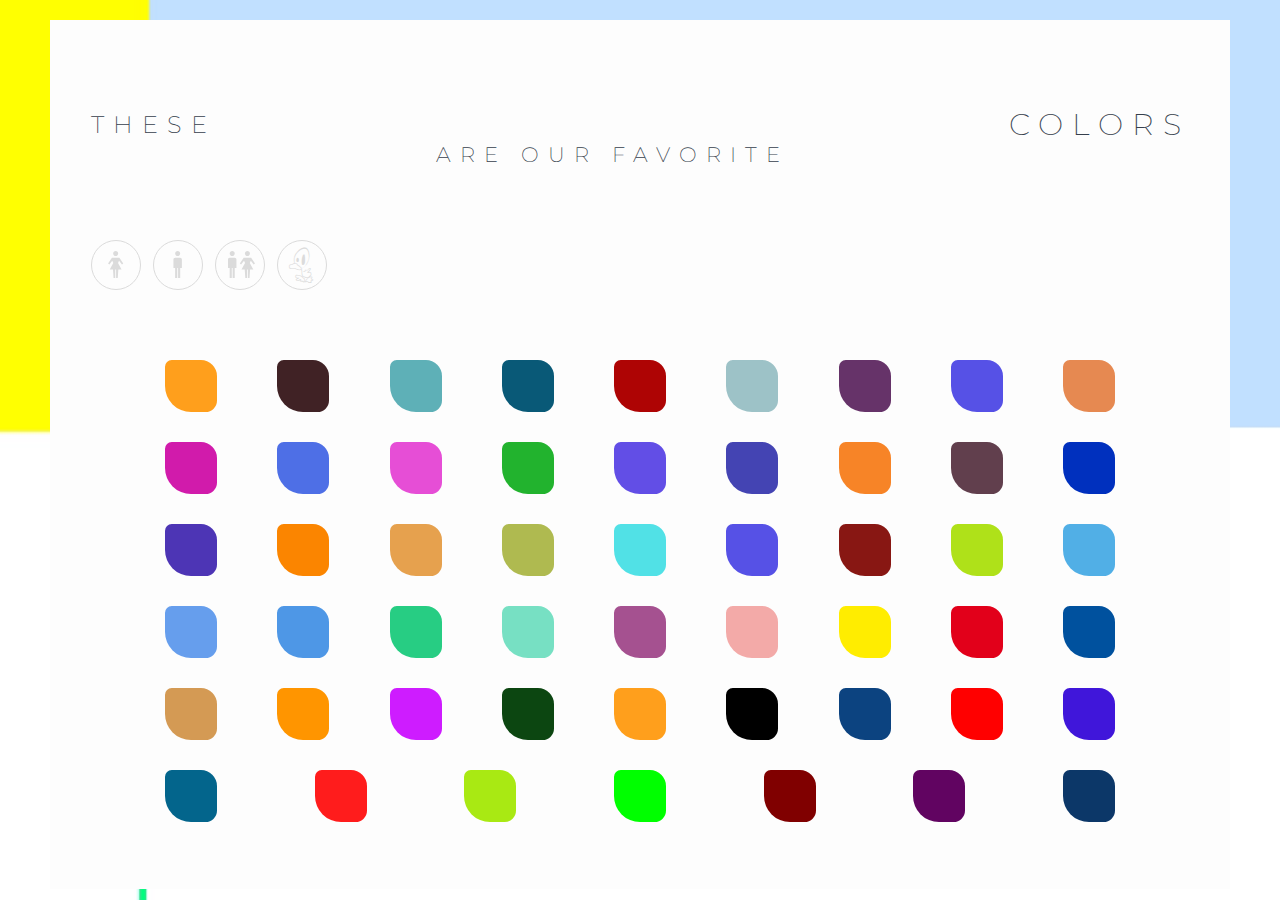
<file: index.html>
<!DOCTYPE html>
<html lang="en">
  <head>
    <meta charset="UTF-8" />
    <meta http-equiv="X-UA-Compatible" content="IE=edge" />
    <meta name="viewport" content="width=device-width, initial-scale=1.0" />
    <meta name="description" content="These are our favorite colors." />
    <title>Kleurboek</title>
    <link rel="stylesheet" href="./css/fontello.css" type="text/css" />
    <link rel="stylesheet" href="./icons/style.css" type="text/css" />
    <link rel="stylesheet" href="./css/index.css" type="text/css" />
    <link
      rel="shortcut icon"
      href="./images/favicon-heart-yellow.png"
      type="image/x-icon"
    />
    <script type="text/javascript" src="./js/index.js"></script>
  </head>
  <body>
    <div id="container">
      <header>
        <span>these</span><br />are our favorite<br /><span>colors</span>
      </header>
      <nav>
        <a href="#/" id="pink-button">
          <p>
            <svg class="icon icon-woman">
              <use xlink:href="./icons/symbol-defs.svg#icon-woman"></use>
            </svg>
            <span class="tooltip">the girls</span>
          </p>
        </a>
        <a href="#/" id="blue-button">
          <p>
            <svg class="icon icon-man">
              <use xlink:href="./icons/symbol-defs.svg#icon-man"></use>
            </svg>
            <span class="tooltip">the boys</span>
          </p>
        </a>
        <a href="#/" id="yellow-button">
          <p>
            <svg class="icon icon-man">
              <use xlink:href="./icons/symbol-defs.svg#icon-man-woman"></use>
            </svg>
            <span class="tooltip">boys and girls</span>
          </p>
        </a>
        <a href="#/" id="green-button">
          <p>
            <span class="icon-eendje-dun"></span>
            <span class="tooltip">the kids</span>
          </p>
        </a>
      </nav>
      <main>
        <!-- ************* 👇 COPY THIS CODEBLOCK 🌈 ************* -->
        <a class="codeblock female" href="#">
          <div class="colorblock" style="background-color: #ff9f1c;">
            <span class="tooltip">Greet #ff9f1c</span>
          </div>
        </a>
        <!-- ************* 👆 ******************* 🌈 ************* -->
        <a class="codeblock male" href="#">
          <div class="colorblock" style="background-color: #402225;">
            <span class="tooltip">Patrick #402225</span>
          </div>
        </a>
        <a class="codeblock female" href="#">
          <div class="colorblock" style="background-color: #5eb0b7;">
            <span class="tooltip">Daniëlle #5eb0b7</span>
          </div>
        </a>
        <a class="codeblock male" href="#">
          <div class="colorblock" style="background-color: #095977;">
            <span class="tooltip">Arno #095977</span>
          </div>
        </a>
        <a class="codeblock male" href="#">
          <div class="colorblock" style="background-color: #ae0404;">
            <span class="tooltip">Wouter #ae0404</span>
          </div>
        </a>
        <a class="codeblock female" href="#">
          <div class="colorblock" style="background-color: #9dc2c7;">
            <span class="tooltip">Ann #9dc2c7</span>
          </div>
        </a>
        <a class="codeblock female" href="#">
          <div class="colorblock" style="background-color: #663369;">
            <span class="tooltip">Sonia #663369</span>
          </div>
        </a>
        <a class="codeblock female" href="#">
          <div class="colorblock" style="background-color: #5651e6;">
            <span class="tooltip">Monique #5651e6</span>
          </div>
        </a>
        <a class="codeblock male" href="#">
          <div class="colorblock" style="background-color: #e68951;">
            <span class="tooltip">Willy #e68951</span>
          </div>
        </a>
        <a class="codeblock female" href="#">
          <div class="colorblock" style="background-color: #d11bab;">
            <span class="tooltip">Leen #d11bab</span>
          </div>
        </a>
        <a class="codeblock female" href="#">
          <div class="colorblock" style="background-color: #4e6fe6;">
            <span class="tooltip">Liliane #4e6fe6</span>
          </div>
        </a>
        <a class="codeblock male" href="#">
          <div class="colorblock" style="background-color: #e64ed6;">
            <span class="tooltip">Guy #e64ed6</span>
          </div>
        </a>
        <a class="codeblock male" href="#">
          <div class="colorblock" style="background-color: #22b32e;">
            <span class="tooltip">Walter #22b32e</span>
          </div>
        </a>
        <a class="codeblock female" href="#">
          <div class="colorblock" style="background-color: #624ee6;">
            <span class="tooltip">Lila #624ee6</span>
          </div>
        </a>
        <a class="codeblock male" href="#">
          <div class="colorblock" style="background-color: #4444b3;">
            <span class="tooltip">Rik #4444b3</span>
          </div>
        </a>
        <a class="codeblock female" href="#">
          <div class="colorblock" style="background-color: #f78427;">
            <span class="tooltip">Jet #f78427</span>
          </div>
        </a>
        <a class="codeblock male" href="#">
          <div class="colorblock" style="background-color: #613f4d;">
            <span class="tooltip">Koen #613f4d</span>
          </div>
        </a>
        <a class="codeblock female" href="#">
          <div class="colorblock" style="background-color: #0030be;">
            <span class="tooltip">Tina #0030be</span>
          </div>
        </a>
        <a class="codeblock male" href="#">
          <div class="colorblock" style="background-color: #4d35b5;">
            <span class="tooltip">Guus #4d35b5</span>
          </div>
        </a>
        <a class="codeblock female" href="#">
          <div class="colorblock" style="background-color: #fb8500;">
            <span class="tooltip">Brigitte #fb8500</span>
          </div>
        </a>
        <a class="codeblock child" href="#">
          <div class="colorblock" style="background-color: #e6a14e;">
            <span class="tooltip">Louis #e6a14e</span>
          </div>
        </a>
        <a class="codeblock child" href="#">
          <div class="colorblock" style="background-color: #afba50;">
            <span class="tooltip">Benjamin #afba50</span>
          </div>
        </a>
        <a class="codeblock child" href="#">
          <div class="colorblock" style="background-color: #51e1e6;">
            <span class="tooltip">Baptist #51e1e6</span>
          </div>
        </a>
        <a class="codeblock male" href="#">
          <div class="colorblock" style="background-color: #5651e6;">
            <span class="tooltip">Gregory #5651e6</span>
          </div>
        </a>
        <a class="codeblock female" href="#">
          <div class="colorblock" style="background-color: #881713;">
            <span class="tooltip">Christine #881713</span>
          </div>
        </a>
        <a class="codeblock female" href="#">
          <div class="colorblock" style="background-color: #afe119;">
            <span class="tooltip">Jacqueline #afe119</span>
          </div>
        </a>
        <a class="codeblock male" href="#">
          <div class="colorblock" style="background-color: #51afe6;">
            <span class="tooltip">Philippe #51afe6</span>
          </div>
        </a>
        <a class="codeblock female" href="#">
          <div class="colorblock" style="background-color: #669eed;">
            <span class="tooltip">Dominique #669eed</span>
          </div>
        </a>
        <a class="codeblock male" href="#">
          <div class="colorblock" style="background-color: #4e97e6;">
            <span class="tooltip">Gilles #4e97e6</span>
          </div>
        </a>
        <a class="codeblock child" href="#">
          <div class="colorblock" style="background-color: #27cd83;">
            <span class="tooltip">Julien #27cd83</span>
          </div>
        </a>
        <a class="codeblock female" href="#">
          <div class="colorblock" style="background-color: #77e0c3;">
            <span class="tooltip">Valérie #77e0c3</span>
          </div>
        </a>
        <a class="codeblock child" href="#">
          <div class="colorblock" style="background-color: #a55190;">
            <span class="tooltip">Céline #a55190</span>
          </div>
        </a>
        <a class="codeblock female" href="#">
          <div class="colorblock" style="background-color: #f3aaa8;">
            <span class="tooltip">Sabine #f3aaa8</span>
          </div>
        </a>
        <a class="codeblock child" href="#">
          <div class="colorblock" style="background-color: #ffed00;">
            <span class="tooltip">Olivia #ffed00</span>
          </div>
        </a>
        <a class="codeblock child" href="#">
          <div class="colorblock" style="background-color: #e2001a;">
            <span class="tooltip">Arthur #e2001a</span>
          </div>
        </a>
        <a class="codeblock male" href="#">
          <div class="colorblock" style="background-color: #00519e;">
            <span class="tooltip">Younes #00519e</span>
          </div>
        </a>
        <a class="codeblock female" href="#">
          <div class="colorblock" style="background-color: #d49a54;">
            <span class="tooltip">Peggy #d49a54</span>
          </div>
        </a>
        <a class="codeblock male" href="#">
          <div class="colorblock" style="background-color: #ff9500;">
            <span class="tooltip">David #ff9500</span>
          </div>
        </a>
        <a class="codeblock male" href="#">
          <div class="colorblock" style="background-color: #ce1cff;">
            <span class="tooltip">Jorne #ce1cff</span>
          </div>
        </a>
        <a class="codeblock male" href="#">
          <div class="colorblock" style="background-color: #0c4611">
            <span class="tooltip">Kevin #0c4611</span>
          </div>
        </a>
        <a class="codeblock male" href="#">
          <div class="colorblock" style="background-color: #ff9f1c">
            <span class="tooltip">Thomas #ff9f1c</span>
          </div>
        </a>
        <a class="codeblock male" href="#">
          <div class="colorblock" style="background-color: #000000">
            <span class="tooltip">Yannick #000000</span>
          </div>
        </a>       
        <a class="codeblock male" href="#">
          <div class="colorblock" style="background-color: #0c4380">
            <span class="tooltip">Michiel #0c4380</span>
          </div>
        </a>
        <a class="codeblock male" href="#">
          <div class="colorblock" style="background-color: #ff0000">
            <span class="tooltip">Patrick #ff0000</span>
          </div>
        </a>
        <a class="codeblock male" href="#">
          <div class="colorblock" style="background-color: #4016da">
            <span class="tooltip">Bjorn #4016da</span>
          </div>
        </a>
        <a class="codeblock male" href="#">
          <div class="colorblock" style="background-color: #03658c">
            <span class="tooltip">JonasvD #03658c</span>
          </div>
        <a class="codeblock male" href="#">
          <div class="colorblock" style="background-color: #ff1c1c">
            <span class="tooltip">Cyril #ff1c1c</span>
          </div>
        </a>
        <a class="codeblock male" href="#">
          <div class="colorblock" style="background-color: #a9e913">
            <span class="tooltip">Joachim #a9e913</span>
          </div>
        </a>
        <a class="codeblock male" href="#">
          <div class="colorblock" style="background-color: #00ff00">
            <span class="tooltip">Obed #00ff00</span>
          </div>
        </a>
        <a class="codeblock female" href="#">
          <div class="colorblock" style="background-color: #800000">
            <span class="tooltip">Kirsten #800000</span>
          </div>
        </a>
        <a class="codeblock male" href="#">
          <div class="colorblock" style="background-color: #610461">
            <span class="tooltip">Matthias C #610461</span>
          </div>
        </a>
        <a class="codeblock male" href="#">
          <div class="colorblock" style="background-color: #0c3768;">
            <span class="tooltip">Joris #0c3768</span>
          </div>
        </a>
      </main>
    </div>
    <script defer src="./icons/svgxuse.js"></script>
  </body>
</html>
</file>
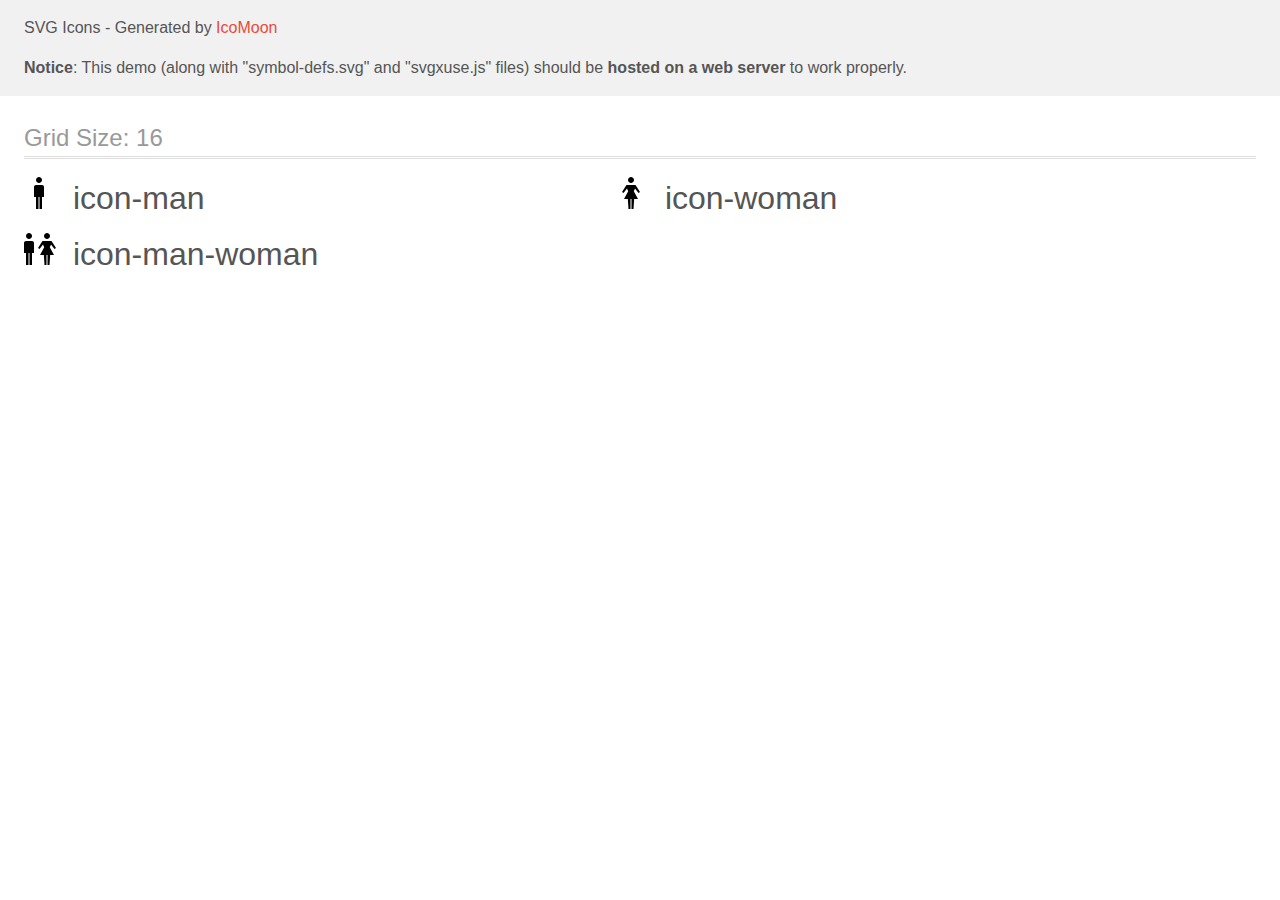
<file: icons/demo-external-svg.html>
<!doctype html>
<html>
<head>
    <title>IcoMoon - SVG Icons</title>
    <meta charset="utf-8">
    <meta name="viewport" content="width=device-width, initial-scale=1">
    <link rel="stylesheet" href="demo-files/demo.css">
    <link rel="stylesheet" href="style.css">
</head>
<body>
<header class="bgc1 clearfix">
<div class="mhl">
    <p>SVG Icons - Generated by <a href="https://icomoon.io/app">IcoMoon</a></p><p><strong>Notice</strong>: This demo (along with "symbol-defs.svg" and "svgxuse.js" files) should be <b>hosted on a web server</b> to work properly.</p>
</div>
</header>
    <div class="clearfix mhl ptl">
        <h1 class="mvm mtn fgc1">Grid Size: 16</h1>
        <div class="glyph fs1">
            <div class="clearfix pbs">
                <svg class="icon icon-man"><use xlink:href="symbol-defs.svg#icon-man"></use></svg><span class="name"> icon-man</span>
            </div>
        </div>
        <div class="glyph fs1">
            <div class="clearfix pbs">
                <svg class="icon icon-woman"><use xlink:href="symbol-defs.svg#icon-woman"></use></svg><span class="name"> icon-woman</span>
            </div>
        </div>
        <div class="glyph fs1">
            <div class="clearfix pbs">
                <svg class="icon icon-man-woman"><use xlink:href="symbol-defs.svg#icon-man-woman"></use></svg><span class="name"> icon-man-woman</span>
            </div>
        </div>
  </div>
<script defer src="svgxuse.js"></script>
</body>
</html>
</file>
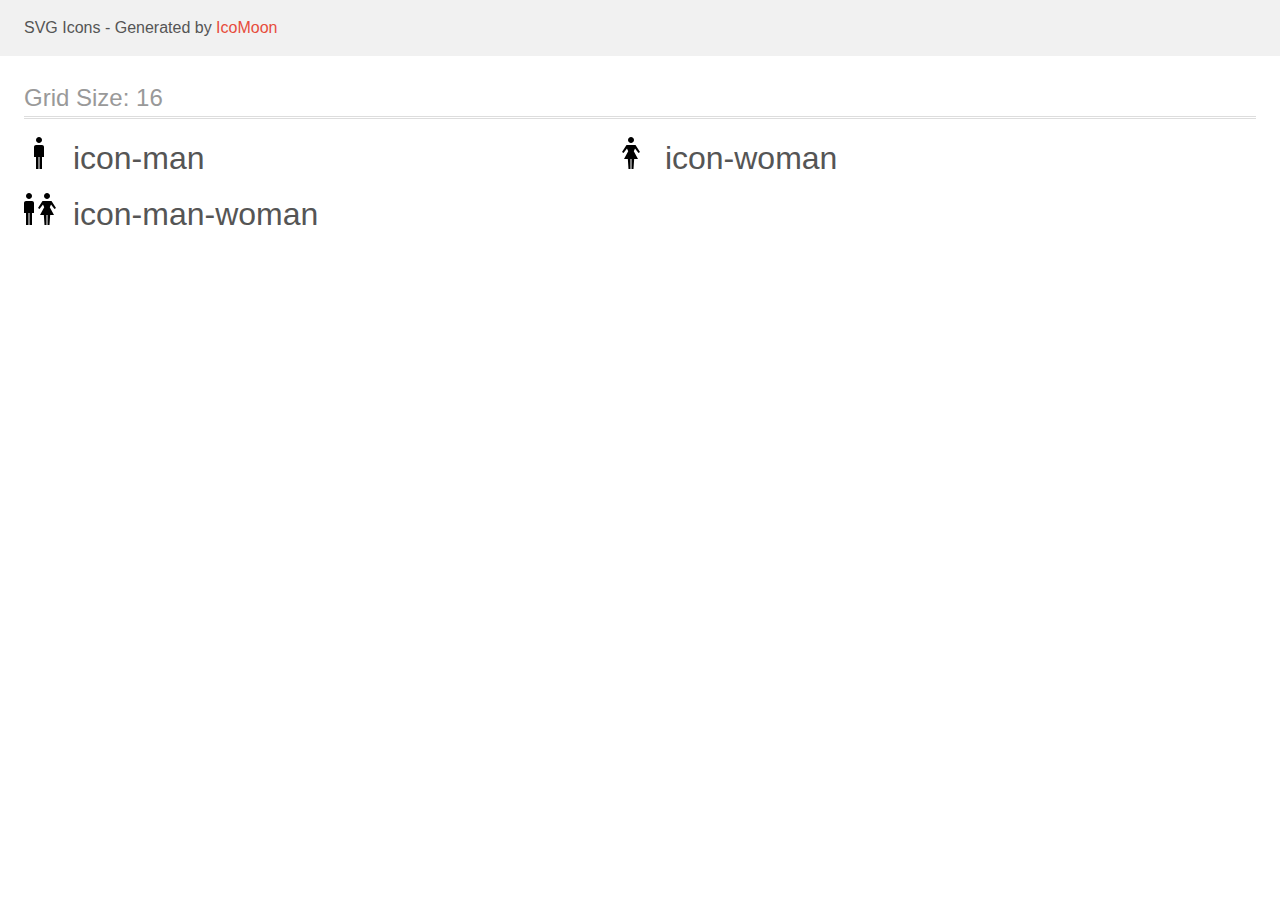
<file: icons/demo.html>
<!doctype html>
<html>
<head>
    <title>IcoMoon - SVG Icons</title>
    <meta charset="utf-8">
    <meta name="viewport" content="width=device-width, initial-scale=1">
    <link rel="stylesheet" href="demo-files/demo.css">
    <link rel="stylesheet" href="style.css">
</head>
<body>
<svg aria-hidden="true" style="position: absolute; width: 0; height: 0; overflow: hidden;" version="1.1" xmlns="http://www.w3.org/2000/svg" xmlns:xlink="http://www.w3.org/1999/xlink">
<defs>
<symbol id="icon-man" viewBox="0 0 32 32">
<path d="M18 3c0 1.657-1.343 3-3 3s-3-1.343-3-3c0-1.657 1.343-3 3-3s3 1.343 3 3z"></path>
<path d="M18 8h-6c-1.105 0-2 0.895-2 2v10h2v12h2.5v-12h1v12h2.5v-12h2v-10c0-1.105-0.895-2-2-2z"></path>
</symbol>
<symbol id="icon-woman" viewBox="0 0 32 32">
<path d="M18 3c0 1.657-1.343 3-3 3s-3-1.343-3-3c0-1.657 1.343-3 3-3s3 1.343 3 3z"></path>
<path d="M22.469 16l1.531-1.109-4.165-6.441c-0.185-0.281-0.499-0.45-0.835-0.45h-8c-0.336 0-0.65 0.169-0.835 0.45l-4.165 6.441 1.531 1.109 3.458-4.487 1.202 2.804-4.191 7.683h3.833l0.667 10h2v-10h1v10h2l0.667-10h3.833l-4.191-7.683 1.202-2.804 3.458 4.487z"></path>
</symbol>
<symbol id="icon-man-woman" viewBox="0 0 32 32">
<path d="M8 3c0 1.657-1.343 3-3 3s-3-1.343-3-3c0-1.657 1.343-3 3-3s3 1.343 3 3z"></path>
<path d="M26 3c0 1.657-1.343 3-3 3s-3-1.343-3-3c0-1.657 1.343-3 3-3s3 1.343 3 3z"></path>
<path d="M8 8h-6c-1.105 0-2 0.895-2 2v10h2v12h2.5v-12h1v12h2.5v-12h2v-10c0-1.105-0.895-2-2-2z"></path>
<path d="M30.469 16l1.531-1.109-4.165-6.441c-0.185-0.281-0.499-0.45-0.835-0.45h-8c-0.336 0-0.65 0.169-0.835 0.45l-4.165 6.441 1.531 1.109 3.458-4.487 1.202 2.804-4.191 7.683h3.833l0.667 10h2v-10h1v10h2l0.667-10h3.833l-4.191-7.683 1.202-2.804 3.458 4.487z"></path>
</symbol>
</defs>
</svg>

<header class="bgc1 clearfix">
<div class="mhl">
    <p>SVG Icons - Generated by <a href="https://icomoon.io/app">IcoMoon</a></p>
</div>
</header>
    <div class="clearfix mhl ptl">
        <h1 class="mvm mtn fgc1">Grid Size: 16</h1>
        <div class="glyph fs1">
            <div class="clearfix pbs">
                <svg class="icon icon-man"><use xlink:href="#icon-man"></use></svg><span class="name"> icon-man</span>
            </div>
        </div>
        <div class="glyph fs1">
            <div class="clearfix pbs">
                <svg class="icon icon-woman"><use xlink:href="#icon-woman"></use></svg><span class="name"> icon-woman</span>
            </div>
        </div>
        <div class="glyph fs1">
            <div class="clearfix pbs">
                <svg class="icon icon-man-woman"><use xlink:href="#icon-man-woman"></use></svg><span class="name"> icon-man-woman</span>
            </div>
        </div>
  </div>
<script defer src="svgxuse.js"></script>
</body>
</html>
</file>
<file: css/fontello.css>
@font-face {
  font-family: "fontello";
  src: url("../font/fontello.eot?12572175");
  src: url("../font/fontello.eot?12572175#iefix") format("embedded-opentype"),
    url("../font/fontello.woff2?12572175") format("woff2"),
    url("../font/fontello.woff?12572175") format("woff"),
    url("../font/fontello.ttf?12572175") format("truetype"),
    url("../font/fontello.svg?12572175#fontello") format("svg");
  font-weight: normal;
  font-style: normal;
}
/* Chrome hack: SVG is rendered more smooth in Windozze. 100% magic, uncomment if you need it. */
/* Note, that will break hinting! In other OS-es font will be not as sharp as it could be */
/*
@media screen and (-webkit-min-device-pixel-ratio:0) {
  @font-face {
    font-family: 'fontello';
    src: url('../font/fontello.svg?12572175#fontello') format('svg');
  }
}
*/

[class^="icon-eendje"]:before,
[class*=" icon-eendje"]:before {
  font-family: "fontello";
  font-style: normal;
  font-weight: normal;
  speak: never;

  display: inline-block;
  text-decoration: inherit;
  width: 1em;
  margin-right: 0.2em;
  text-align: center;
  /* opacity: .8; */

  /* For safety - reset parent styles, that can break glyph codes*/
  font-variant: normal;
  text-transform: none;

  /* fix buttons height, for twitter bootstrap */
  line-height: 1em;

  /* Animation center compensation - margins should be symmetric */
  /* remove if not needed */
  margin-left: 0.2em;

  /* you can be more comfortable with increased icons size */
  /* font-size: 120%; */

  /* Font smoothing. That was taken from TWBS */
  -webkit-font-smoothing: antialiased;
  -moz-osx-font-smoothing: grayscale;

  /* Uncomment for 3D effect */
  /* text-shadow: 1px 1px 1px rgba(127, 127, 127, 0.3); */
}

.icon-eendje-dun:before {
  content: "\e800";
} /* '' */
</file>
<file: icons/style.css>
.icon {
  display: inline-block;
  width: 1em;
  height: 1em;
  stroke-width: 0;
  stroke: currentColor;
  fill: currentColor;
}

/* ==========================================
Single-colored icons can be modified like so:
.icon-name {
  font-size: 32px;
  color: red;
}
========================================== */
</file>
<file: css/index.css>
@import url("https://fonts.googleapis.com/css2?family=Nanum+Pen+Script&display=swap");

@import url("https://fonts.googleapis.com/css2?family=Cutive+Mono&display=swap");
/* font-family: "Cutive Mono", monospace; */
@import url("https://fonts.googleapis.com/css2?family=Montserrat:wght@100;200;300;400;500;600;700;800;900&display=swap");
/* font-family: 'Montserrat', sans-serif; */
@import url("https://fonts.googleapis.com/css2?family=Boogaloo&display=swap");
/* font-family: 'Boogaloo', cursive; */

/* base styles */

* {
  box-sizing: border-box;
}

body {
  font-family: "Montserrat", sans-serif;
  font-size: 23px;
  /* background-color: #fdfdfd; */
  background-image: url("../images/hoopje-zanddd.jpg");
  background-size: 143vw;
  background-attachment: fixed;
  margin: 0 50px 0 50px;
}

#container {
  max-width: 1300px;
  /* max-width: 675px; */
  /* max-width: 705px; */
  margin: 20px auto 20px auto;
  padding: 0 20px 32px 20px;
  min-height: calc(100vh - 40px);
  background-color: #fdfdfd;
  filter: initial;
}

/* header styles */

header {
  text-align: left;
  padding: 90px 20px 35px 21px;
  line-height: 30px;
  letter-spacing: 9px;
  font-family: "Montserrat", sans-serif;
  font-weight: 200;
  font-size: 21px;
  text-transform: uppercase;
  color: #363f4c;
  display: flex;
  justify-content: space-between;
}

header p {
  margin: 0;
}

header #darkmode {
  font-size: 30px;
  margin-top: -60px;
  padding-right: 2px;
  /* color: #363f4c; */
  color: #202020;
  width: 50px;
}

header .icon-sunglasses2 {
  transition: transform 200ms;
}

header .icon-sunglasses2:hover {
  transform: rotate(720deg);
}

header > span {
  font-size: 24px;
}

header > span:nth-of-type(2) {
  font-size: 30px;
  font-weight: 200;
}

/* nav styles */

#container > nav > a {
  font-size: 27px;
  text-transform: uppercase;
  letter-spacing: 4px;
  text-decoration: none;
  /* color: #e5d6b1; */
  max-width: 150px;
  display: inline-block;
  margin: 0;
}

#container > nav > a:nth-of-type(1) {
  margin-left: 21px;
}

#container > nav > :is(a:nth-of-type(2), a:nth-of-type(3), a:nth-of-type(4)) {
  margin-left: 6px;
}

#container > nav > a:nth-of-type(4) {
  color: #bcbcbc !important;
  font-size: 35px;
  line-height: 0;
}

#container > nav > a:nth-of-type(4) p {
  padding-left: 0;
  padding-top: 7px;
}

#container > nav > a > p {
  border: 1px solid #dbdbdb;
  border-radius: 50%;
  width: 50px;
  height: 50px;
  padding-top: 10px;
  padding-left: 11px;
  color: #dbdbdb;
  font-weight: 400;
}

#container > nav > a:nth-of-type(3) > p {
  padding-left: 12px;
}

#container > nav > a:nth-of-type(1):focus p,
#container > nav > a:nth-of-type(1):hover p {
  /* color: #f90975; */
  color: #f22556;
  font-weight: 400;
  border: 1px solid #f22556;
}

#container > nav > a:nth-of-type(2):focus p,
#container > nav > a:nth-of-type(2):hover p {
  color: #00b5e2;
  font-weight: 400;
  border: 1px solid #00b5e2;
}

#container > nav > a:nth-of-type(3):focus p,
#container > nav > a:nth-of-type(3):hover p {
  /* color: #eed891; */
  color: #f8b6a6;
  font-weight: 400;
  /* border: 1px solid #e7c965; */
  border: 1px solid #f8b6a6;
}

#container > nav > a:nth-of-type(4):focus p,
#container > nav > a:nth-of-type(4):hover p {
  color: #32d3a9;
  font-weight: 400;
  border: 1px solid #32d3a9;
}

/* main styles */

main {
  display: flex;
  flex-wrap: wrap;
  justify-content: space-between;
  padding: 0 65px 0 65px;
  margin-top: 20px;
  padding-bottom: 20px;
}

.colorblock {
  width: 52px;
  height: 52px;
  margin: 15px 50px 15px 50px;
  position: relative;
  border-radius: 13% 31% 22% 50% / 13% 31% 22% 50%;
  /* box-shadow: 12px 12px 20px -12px rgba(0, 0, 0, 1); */
  /* box-shadow: 12px 12px 20px -12px rgba(0, 0, 0, 0.35); */
}

/* tooltip styles */

.tooltip {
  visibility: hidden;
  width: auto;
  background-color: #eed994;
  color: white;
  border: 1px solid white;
  text-align: center;
  padding: 5px 10px 5px 10px;
  border-radius: 10px;
  font-size: 22px;
  position: absolute;
  z-index: 1;
  top: 125%;
  left: 5px;
  font-family: "Boogaloo", cursive;
  font-weight: normal;
  line-height: 23px;
}

main :is(a:hover, a:active) .tooltip {
  visibility: visible;
}

nav {
  position: relative;
}

nav a:nth-of-type(1) .tooltip {
  color: #f22556;
}

nav a:nth-of-type(2) .tooltip {
  color: #00b5e2;
}

nav a:nth-of-type(3) .tooltip {
  /* color: #e9ec12; */
  color: #f8b6a6;
}

nav a:nth-of-type(4) .tooltip {
  color: #32d3a9;
}

nav a:hover .tooltip,
nav a:active .tooltip {
  visibility: visible;
  top: -25px;
  left: 14px;
  font-family: "Montserrat", sans-serif;
  background-color: #fdfdfd;
  font-size: 14px;
  letter-spacing: 7px;
  font-weight: 600;
}

/*  footer styles */

footer {
  max-width: 1300px;
  margin: 0 auto 0 auto;
  padding-bottom: 20px;
  padding-left: 50px;
  font-size: 8px;
  color: #363f4c;
}

/* responsive styles */

/* breakpoint */

@media screen and (max-width: 1370px) {
  body {
    background-size: cover;
    /* background-size: 100vw; */
  }
  main {
    padding: 0 65px 20px 65px;
  }
  .colorblock {
    margin: 15px 30px 15px 30px;
  }
}

/* breakpoint */

@media screen and (max-width: 740px) {
  body {
    margin: 0 10px 0 10px;
    background-size: 380vw;
  }
  header {
    text-align: left;
    padding: 90px 21px 28px 21px;
    line-height: 30px;
  }

  header .icon-sunglasses2:hover {
    transform: none;
  }

  nav {
    display: flex;
    justify-content: center;
  }

  nav a {
    margin-left: 0;
  }

  nav a:nth-of-type(4) p {
    margin-top: 27px;
  }
  #container > nav > a:nth-of-type(1) {
    margin-left: 0;
  }

  nav :is(a:nth-of-type(2), a:nth-of-type(3), a:nth-of-type(4)) {
    padding-left: 7px;
    margin-left: 0;
  }

  nav a:hover .tooltip,
  nav a:active .tooltip {
    width: 100%;
    text-align: left;
    left: 21px;
    padding-left: 0;
  }

  main {
    padding: 0 10px 20px 10px;
  }
  .colorblock {
    margin: 15px 15px 15px 15px;
    width: 45px;
    height: 45px;
    filter: initial;
  }
  a:hover .colorblock {
    position: static;
  }
  a:hover .tooltip {
    visibility: visible;
    top: 20px;
    left: 20px;
  }
  a:active .colorblock {
    position: static;
  }
  a:active .tooltip {
    visibility: visible;
    top: 20px;
    left: 20px;
  }
}
</file>
<file: icons/demo-files/demo.css>
body {
  padding: 0;
  margin: 0;
  font-family: sans-serif;
  font-size: 1em;
  line-height: 1.5;
  color: #555;
  background: #fff;
}
h1 {
  font-size: 1.5em;
  font-weight: normal;
  box-shadow: 0 1px #ddd, 0 2px #fff, 0 3px #ddd;
}
small {
  font-size: .66666667em;
}
a {
  color: #e74c3c;
  text-decoration: none;
}
a:hover, a:focus {
  box-shadow: 0 1px #e74c3c;
}
.bshadow0, input {
  box-shadow: inset 0 -2px #e7e7e7;
}
input:hover {
  box-shadow: inset 0 -2px #ccc;
}
input, fieldset {
  font-size: 1em;
  margin: 0;
  padding: 0;
  border: 0;
}
input {
  color: inherit;
  line-height: 1.5;
  height: 1.5em;
  padding: .25em 0;
}
input:focus {
  outline: none;
  box-shadow: inset 0 -2px #449fdb;
}
.glyph {
  font-size: 16px;
  margin-right: 1.5em;
  float: left;
  width: 17em;
}
svg {
  color: #000;
}
.liga {
  width: 80%;
  width: calc(100% - 2.5em);
}
.talign-right {
  text-align: right;
}
.talign-center {
  text-align: center;
}
.bgc1 {
  background: #f1f1f1;
}
.fgc0 {
  color: #000;
}
.fgc1 {
  color: #999;
}
p {
  margin-top: 1em;
  margin-bottom: 1em;
}
.mvm {
  margin-top: .75em;
  margin-bottom: .75em;
}
.mtn {
  margin-top: 0;
}
.mtl, .mal {
  margin-top: 1.5em;
}
.mbl, .mal {
  margin-bottom: 1.5em;
}
.mal, .mhl {
  margin-left: 1.5em;
  margin-right: 1.5em;
}
.mhmm {
  margin-left: 1em;
  margin-right: 1em;
}
.ptl {
  padding-top: 1.5em;
}
.pbs, .pvs {
  padding-bottom: .25em;
}
.pvs, .pts {
  padding-top: .25em;
}
.unit {
  float: left;
}
.unitRight {
  float: right;
}
.size1of2 {
  width: 50%;
}
.size1of1 {
  width: 100%;
}
.clearfix:before, .clearfix:after {
  content: " ";
  display: table;
}
.clearfix:after {
  clear: both;
}
.hidden-true {
  display: none;
}
.textbox0 {
  width: 3em;
  background: #f1f1f1;
  padding: .25em .5em;
  line-height: 1.5;
  height: 1.5em;
}
.fs0 {
  font-size: 16px;
}
.fs1 {
  font-size: 32px;
}
.name {
  margin-left: .25em;
}
</file>
